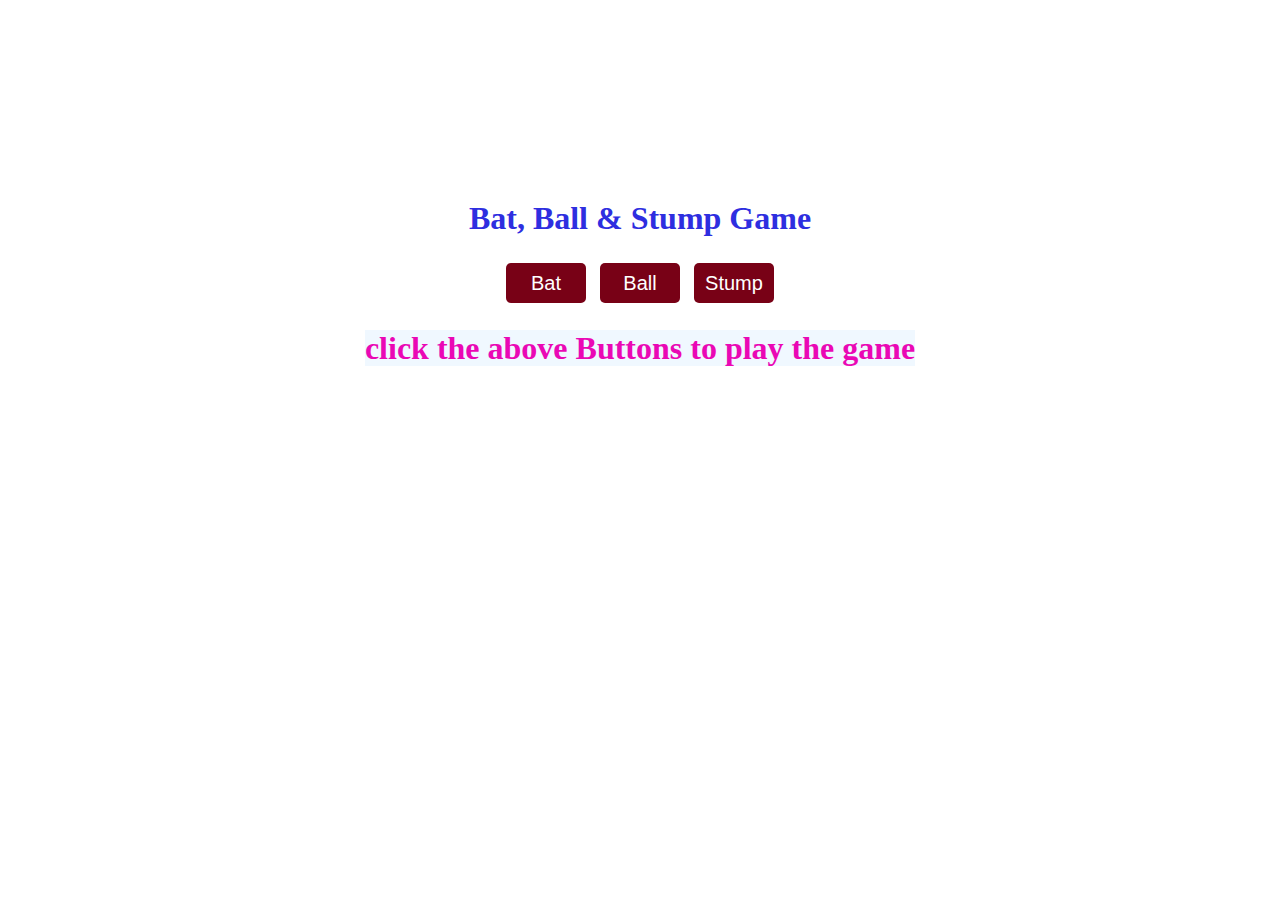
<file: bat ball game/index.html>
<!DOCTYPE html>
<html lang="en">
<head>
    <meta charset="UTF-8">
    <meta name="viewport" content="width=device-width, initial-scale=1.0">
    <title>Cricket Game</title>
    <style>
        body{
            margin-top: 200px;
            text-align: center;
            background-image:url("https://wallpaperaccess.com/full/3468697.jpg");
            background-size: cover;
            background-size: 100%;
            background-repeat: no-repeat;
        }
        h1{
            color: #2e2ee0;
        }
        button{
            margin: 5px;
            height: 40px;
            width: 80px;
            font-size: 20px;
            padding: 5px;
            border-radius: 5px;
            border: none;
            background-color: #780116;
            color: white;
        }
        button:hover{
            background-color: #1b89e4;
        }
    </style>
</head>
<body>
    <h1>Bat, Ball & Stump Game</h1>
    <button onclick="
    var option=['bat','ball','stumps'];
    var randomNumber=Math.floor(Math.random()*3);
    var value=option[randomNumber];
    if(value ==='bat')
    {
        alert('You Choosen 🏏 computer Chossen🏏, Game Draw');
    }
    else
    {
        if(value=='ball')
        {
            alert('You Choosen🏏 computer Choosen 🥎, You Won The Game ✅');
        }else
        {
            if(value=='stumps')
            {
                alert('you Choosen 🏏 Computer Choosen ⟰, Computer Won The Game❌');
            }
        }     
    }
    ">Bat</button>

    <button onclick="
    var option=['bat','ball','stumps'];
    var randomNumber=Math.floor(Math.random()*3);
    var value=option[randomNumber];
    if(value ==='ball')
    {
        alert('You Choosen 🥎 Computer Choosen 🥎,Game Was Draw');
    }
    else
    {
        if(value==='bat')
        {
            alert('you Choosen 🥎 computer choosen 🏏, Computer Won The game❌');
        }else
        {
            if(value=='stumps')
            {
                alert('you choosen 🥎 computer choosen ⟰, You Won the game✅');
            }
        }     
    }
    ">Ball</button>
    <button onclick="
    var option=['bat','ball','stumps'];
    var randomNumber=Math.floor(Math.random()*3);
    var value=option[randomNumber];
    if(value ==='stumps')
    {
        alert('you choosen ⟰ computer choosen ⟰,Game was Draw');
    }
    else
    {
        if(value=='ball')
        {
            alert('you choosen ⟰ computer choosen 🥎,Computer Won The Game❌');
        }else
        {
            if(value=='bat')
            {
                alert('you choosen ⟰ computer choosen 🏏,you Won The Game✅');
            }
        }     
    }
    ">Stump</button>
    <h1 style="color: rgb(234, 8, 181);"><span style="background-color: aliceblue;">click the above Buttons to play the game</span></h1>
    <script></script>
</body>
</html>
</file>
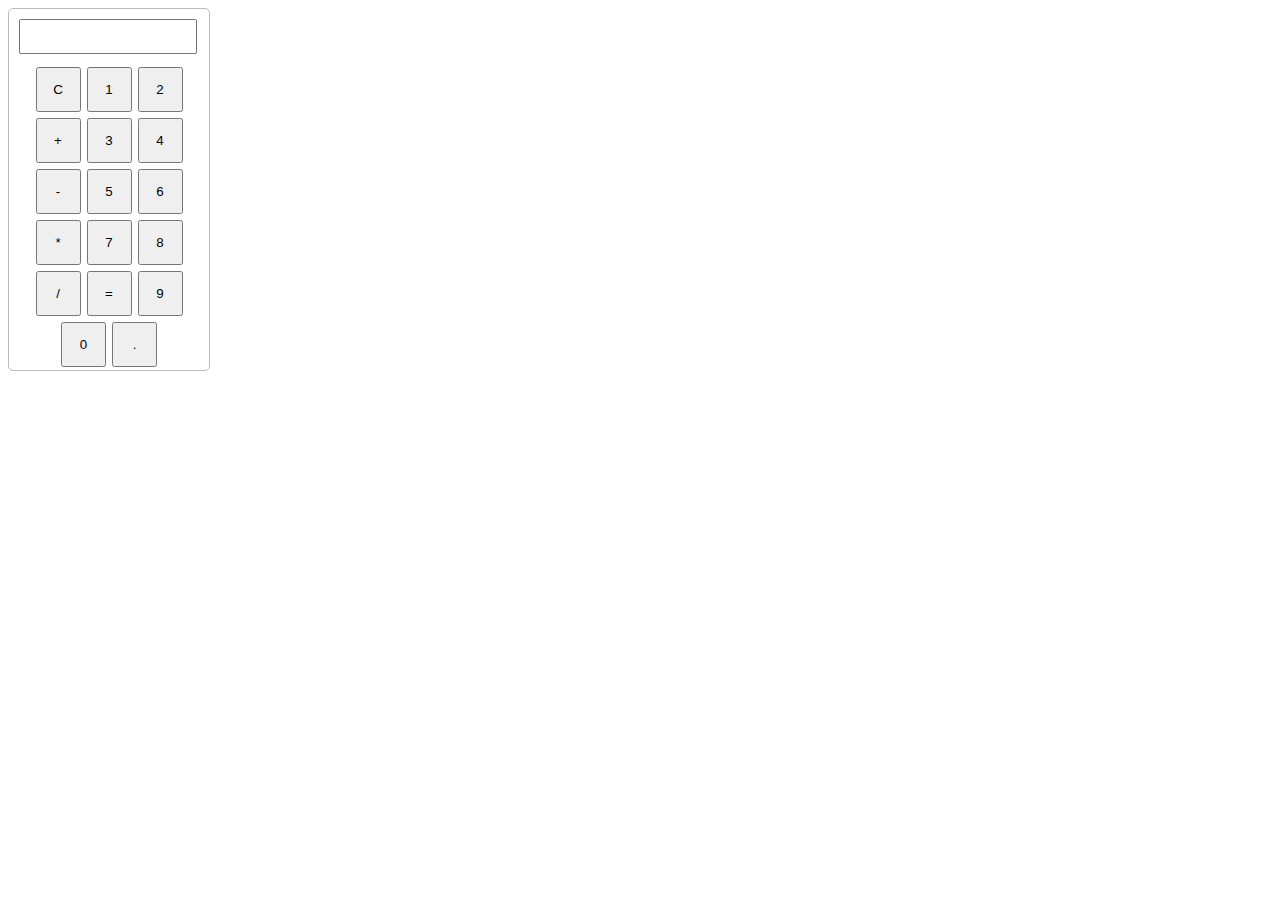
<file: calculator/calculator.html>
<!DOCTYPE html>
<html lang="en">
<head>
    <meta charset="UTF-8">
    <meta name="viewport" content="width=device-width, initial-scale=1.0">
    <title>Calculator</title>
    <link rel="stylesheet" href="calculator.css">
</head>
<body>
    <div id="calculator">
        <input type="text" id="display" readonly>
        <div class="button-conatiner">

            <button class="button" onclick="currentdisplay='';document.querySelector('#display').value = currentdisplay;">C</button>

            <button class="button" onclick="currentdisplay=currentdisplay+'1';document.querySelector('#display').value = currentdisplay;">1</button>
            <button class="button" onclick="currentdisplay=currentdisplay+'2';document.querySelector('#display').value = currentdisplay;">2</button>
            <button class="button" onclick="currentdisplay=currentdisplay+'+';document.querySelector('#display').value = currentdisplay;">+</button>
            <button class="button" onclick="currentdisplay=currentdisplay+'3';document.querySelector('#display').value = currentdisplay;">3</button>
            <button class="button" onclick="currentdisplay=currentdisplay+'4';document.querySelector('#display').value = currentdisplay;">4</button>
            <button class="button" onclick="currentdisplay=currentdisplay+'-';document.querySelector('#display').value = currentdisplay;">-</button>
            <button class="button" onclick="currentdisplay=currentdisplay+'5';document.querySelector('#display').value = currentdisplay;">5</button>
            <button class="button" onclick="currentdisplay=currentdisplay+'6';document.querySelector('#display').value = currentdisplay;">6</button>
            <button class="button" onclick="currentdisplay=currentdisplay+'*';document.querySelector('#display').value = currentdisplay;">*</button>
            <button class="button" onclick="currentdisplay=currentdisplay+'7';document.querySelector('#display').value = currentdisplay;">7</button>
            <button class="button" onclick="currentdisplay=currentdisplay+'8';document.querySelector('#display').value = currentdisplay;">8</button>
            <button class="button" onclick="currentdisplay=currentdisplay+'/';document.querySelector('#display').value = currentdisplay;">/</button>
            <button class="button" onclick="currentdisplay=eval(currentdisplay); document.querySelector('#display').value = currentdisplay;">=</button>
            <button class="button" onclick="currentdisplay=currentdisplay+'9';document.querySelector('#display').value = currentdisplay;">9</button>
            <button class="button" onclick="currentdisplay=currentdisplay+'0';document.querySelector('#display').value = currentdisplay;">0</button>
            <button class="button" onclick="currentdisplay=currentdisplay+'.';document.querySelector('#display').value = currentdisplay;">.</button>
        </div>
    </div> 
    <script>
        let currentdisplay='';
        document.querySelector("#display").value = currentdisplay;

    </script>
</body>
</html>
</file>
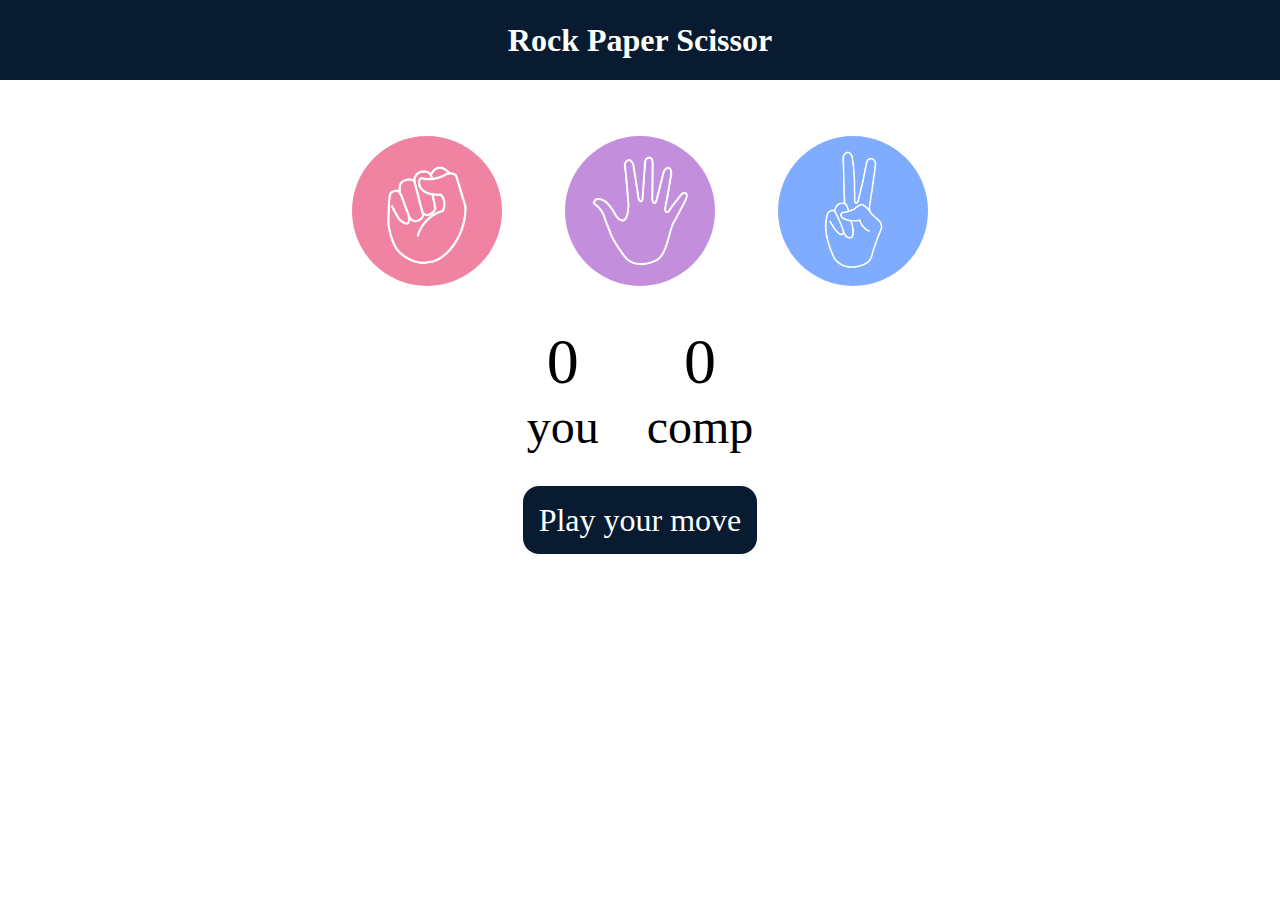
<file: rock paper scissor/app.html>
<!DOCTYPE html>
<html lang="en">
<head>
    <meta charset="UTF-8">
    <meta name="viewport" content="width=device-width, initial-scale=1.0">
    <title>Rock Paper Scissors Game</title>
    <link rel="stylesheet" href="app.css">
</head>
<body>
    <h1>Rock Paper Scissor</h1>
    <div class="choices">
        <div class="choice" id="rock">
            <img src="rock.png">
        </div>
        <div class="choice" id="paper">
            <img src="paper.png">
        </div>
        <div class="choice" id="scissor">
            <img src="scissors.png">
        </div>
    </div>
    <div class="score-board">
        <div class="score">
            <p id="user-score">0</p>
            <p>you</p>
        </div>
        <div class="score">
            <p id="comp-score">0</p>
            <p>comp</p>
        </div>
    </div>
    <div class="msg-container">
        <p id="msg">Play your move</p>
    </div>
    <script src="app.js"></script>
</body>
</html>
</file>
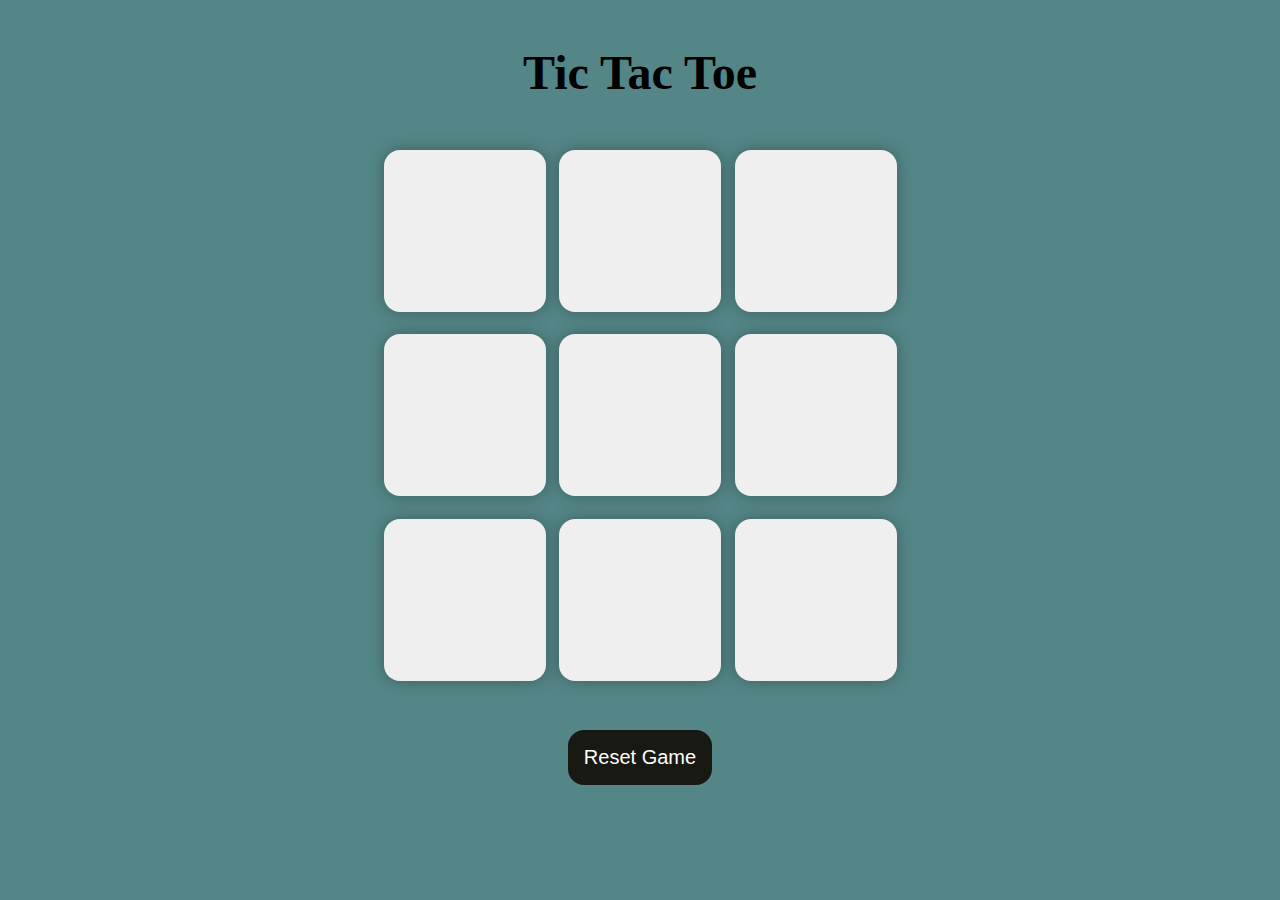
<file: Tic Tac Toe/game.html>
<!DOCTYPE html>
<html lang="en">
<head>
    <meta charset="UTF-8">
    <meta name="viewport" content="width=device-width, initial-scale=1.0">
    <title>Tic-Tac-Toe Game</title>
    <link rel="stylesheet" href="game.css">
</head>
<body>
    <div class="msg-container hide">
        <p id="msg">Winner</p>
        <button id="new-btn">New Game</button>

    </div>
    <h1>Tic Tac Toe</h1>
    <main>
        <div class="container">
            <div class="game">
                <button class="box"></button>
                <button class="box"></button>
                <button class="box"></button>
                <button class="box"></button>
                <button class="box"></button>
                <button class="box"></button>
                <button class="box"></button>
                <button class="box"></button>
                <button class="box"></button>
            </div>
        </div>
        <button id="reset-btn">Reset Game</button>
    </main>
    
    <script src="game.js">    </script>
    
</body>
</html>
</file>
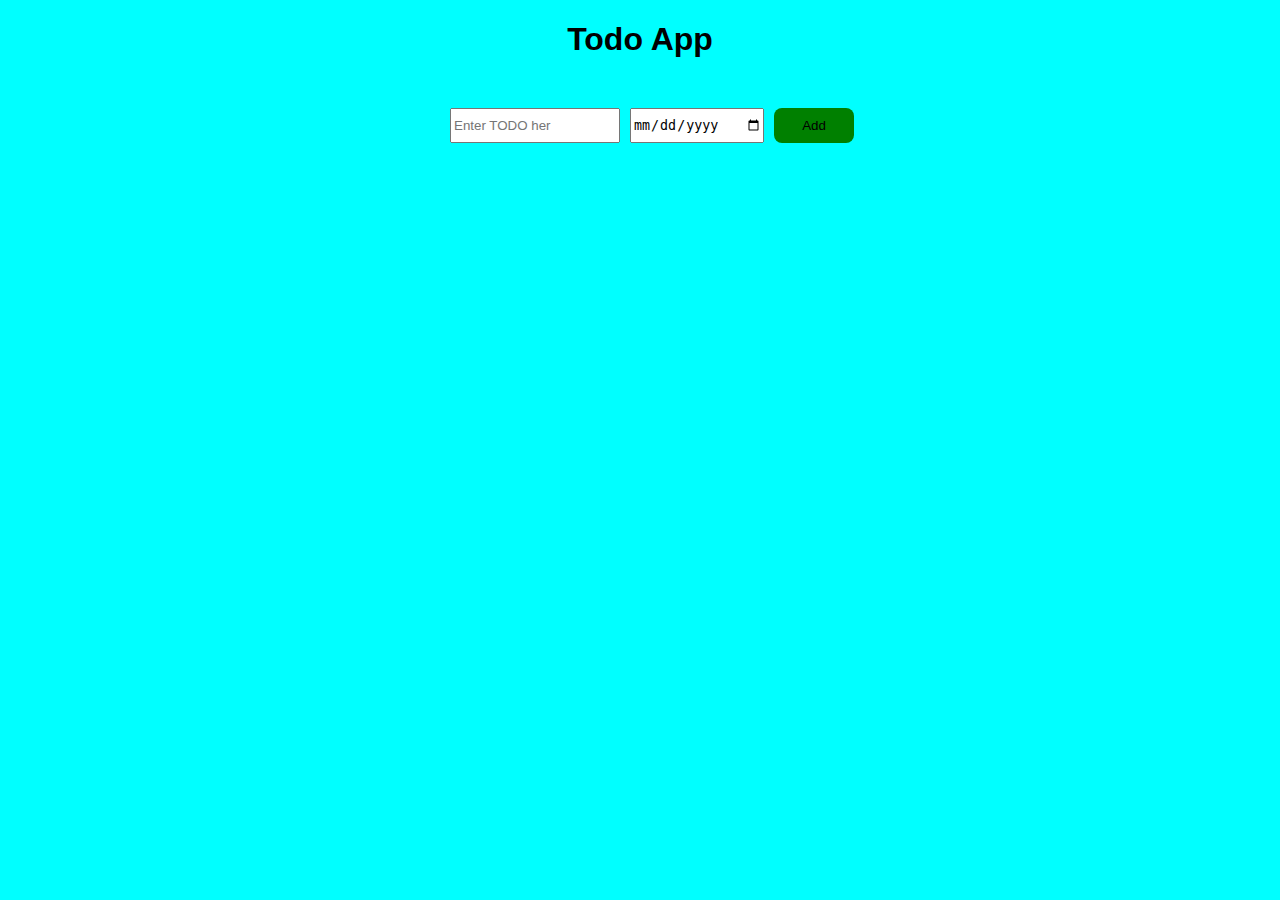
<file: Todo/Todo.html>
<!DOCTYPE html>
<html lang="en">
<head>
    <title>Todo App</title>
    <link rel="stylesheet" href="Todo.css">
</head>
<body>
    <h1 id="main-heading">Todo App</h1>
    <div class="main">
        <div class="grid-container">
            <input type="text" id="todo-input" placeholder="Enter TODO her">
            <input type="date" id="todo-date">
            <button style="background-color: green;" onclick="addTodo()">Add</button>
        </div>
        <div class="todo-container grid-container"></div>
    </div>
    
    <script src="Todo.js"></script>
</body>
</html>
</file>
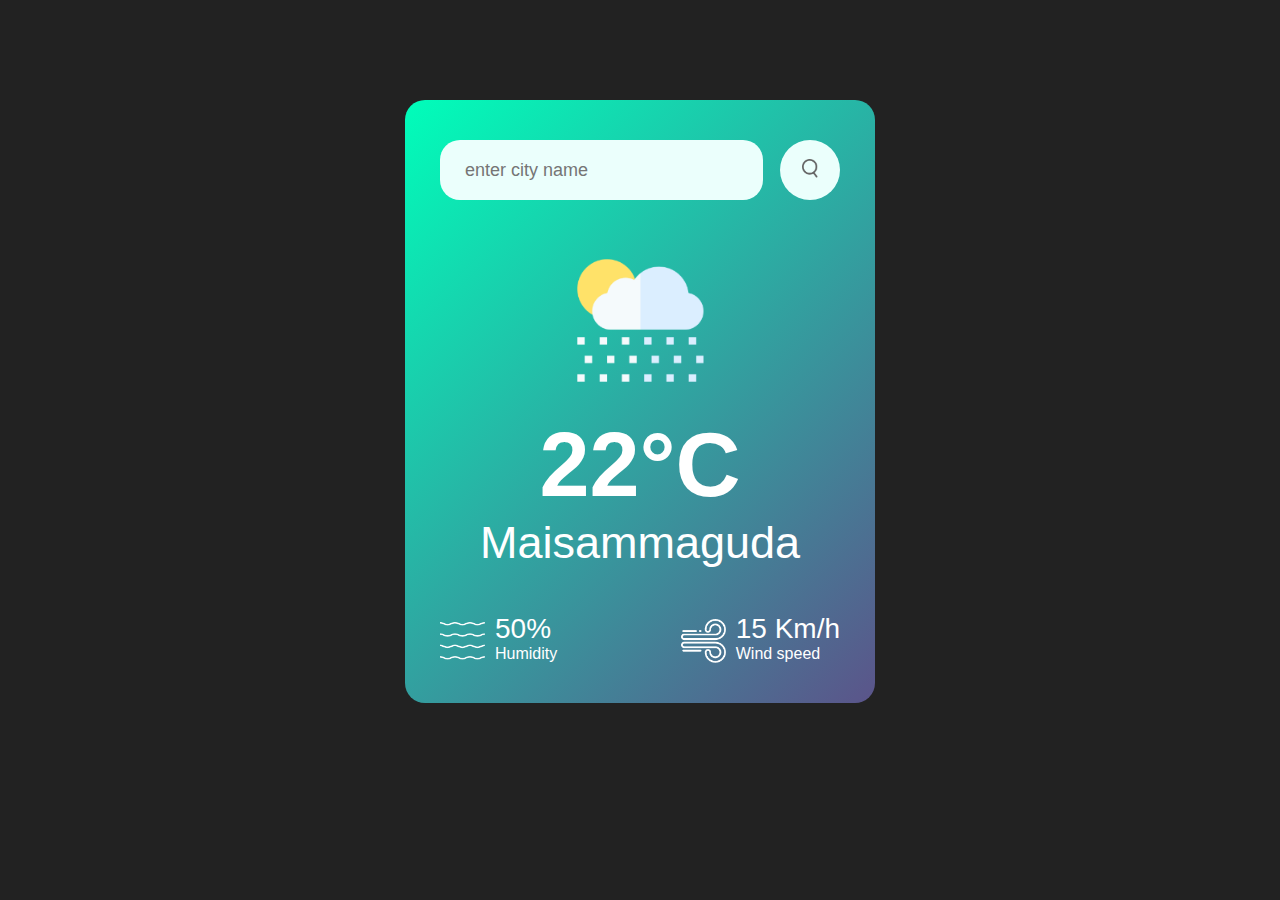
<file: weather/weather.html>
<!DOCTYPE html>
<html lang="en">
<head>
    <meta charset="UTF-8">
    <meta name="viewport" content="width=device-width, initial-scale=1.0">
    <title>Weather detection</title>
    <link rel="stylesheet" href="weather.css">
</head>
<body>
    <div class="card">
        <div class="search">
            <input type="text" placeholder="enter city name" spellcheck="false">
            <button><img src="images/search.png"></button>
         </div>
         <div class="weather">
            <img src="images/rain.png" class="weather-icon"/>
            <h1 class="temp">22°C</h1>
            <h2 class="city">Maisammaguda</h2>
            <div class="details">
                <div class="col">
                    <img src="images/humidity.png"/>
                    <div>
                        <p class="humidity">50%</p>
                        <p>Humidity</p>
                    </div>
                </div>
                <div class="col">
                    <img src="images/wind.png"/>
                    <div>
                        <p class="wind">15 Km/h</p>
                        <p>Wind speed</p>
                    </div> 
                </div>
            </div>
        </div>
    </div>

    


    <script src="weather.js"></script>
</body>
</html>
</file>
<file: calculator/calculator.css>
#calculator{
    border: 1px solid rgb(188, 186, 186);
    border-radius: 5px;
    width: 200px;
    
}
#display{
    margin: 10px;
    width: 85%;
    font-size: 25px;
}
.button-conatiner{
    display: flex;
    justify-content: center;
    align-items: center;
    flex-wrap: wrap;

}
.button{
    height: 45px;
    width: 45px;
    margin: 3px;
}
</file>
<file: rock paper scissor/app.css>
*{
    margin: 0px;
    padding: 0px;
    text-align: center;
}
h1{
    background-color: #081b31;
    color: #fff;
    height: 5rem;
    line-height: 5rem;

}
.choice:hover{
    cursor: pointer;
    background-color: black;
}
.choice{
    height: 165px;
    width: 165px;
    border-radius: 50%;
    display: flex;
    justify-content: center;
    align-items: center;
}
img{
    height: 150px;
    width: 150px;
    object-fit: cover;
    border-radius: 50%;
}
.choices{
    display: flex;
    justify-content: center;
    align-items: center;
    gap: 3rem;
    margin-top: 3rem;
}
.score-board{
    margin-top: 2rem;
    display: flex;
    justify-content: center;
    align-items: center;
    gap: 3rem;
    font-size: 3rem;
}
#user-score,#comp-score{
    font-size: 4rem;
}

#msg{
    background-color: #081b31;
    color: white;
    font-size: 2rem;
    display: inline;
    padding: 1rem ;
    border-radius: 1rem;
}
.msg-container{
    margin-top: 3rem;
}
</file>
<file: Tic Tac Toe/game.css>
*{
    margin: 0;
    padding: 0;
}
body{
    background: #548687;
    text-align: center;
}       
h1{
    margin-top: 5vmin;
    font-size: 3rem;
}        
.container{
    height: 70vh;
    display: flex;
    justify-content: center;
    align-items: center;
}
.game{
    height: 60vmin;
    width: 60vmin;
    display: flex;
    flex-wrap: wrap;
    justify-content: center;
    align-items: center;
    gap: 1.5vmin;
}
.box{
    height: 18vmin;
    width: 18vmin;
    border-radius: 1rem;
    border: none;
    box-shadow:0 0 1rem rgba(0, 0, 0, 0.3);
    font-size: 8vmin;
    color: #b0413e;
}
#reset-btn{
    padding: 1rem;
    background-color: #191913;
    color: #fff;
    border-radius: 1rem;
    border: none;
    font-size: 1.25rem; 
}
#new-btn{
    padding: 1rem;
    background-color: #191913;
    color: #fff;
    border-radius: 1rem;
    border: none;
    font-size: 1.25rem;            
}
#msg{
    color:#0deea3 ;
    font-size: 15vmin;
}
.msg-container{
    height: 100vmin;
    display: flex;
    justify-content: center;
    align-items: center;
    flex-direction: column;
    gap: 2rem;
}
.hide{
    display: none;
}
</file>
<file: Todo/Todo.css>
body{
    font-family: Arial;
    padding: 0px;
    margin: 0px;
    background-color: aqua;
}
.main{
    margin: 50px 450px;
}
#main-heading{
    text-align: center;
}

button{
    height: 35px;
    width: 80px;
    background-color: rgb(150, 0, 0);
    border-radius: 8px;
    border-style: none;
    
} 



.grid-container{
    display: grid;
    grid-template-columns: 170px 134px 100px;
    column-gap: 10px;
    row-gap: 10px;
    margin-top: 10px;
    /* align-items: center; */
}
</file>
<file: weather/weather.css>
*{
  margin: 0;
  padding: 0;
  font-family: 'Poppins',sans-serif;
  box-sizing: border-box;
}

body{
  background-color: #222;
  color: white;
}

.card{
  width: 90%;
  max-width: 470px;
  background: linear-gradient(135deg,#00feba,#5b548a);
  color: #fff;
  text-align: center;
  margin: 100px auto 0;
  border-radius: 20px;
  padding: 40px 35px;
}

.search{
  width: 100%;
  display: flex;
  align-items: center;
  justify-content: space-between;
}

.search input{
  border-radius: 20px;
  height: 60px;
  font-size: 18px;
  border: 0;
  outline: 0;
  padding: 10px 25px;
  background:#ebfffc ;
  color: #555;
  flex: 1;
  margin-right: 17px;
}

.search button{
  border: 0;
  outline: 0;
  background: #ebfffc;
  border-radius: 50%;
  width: 60px;
  height: 60px;
  cursor: pointer;
}
.search button img{
  width: 16px;
}

.weather-icon{
  width: 180px;
  margin-top: 30px;
}

.weather h1{
  font-size: 90px;
  font-weight: 550;
}
.weather h2{
  font-size: 45px;
  font-weight: 300;
}


.details{
  display: flex;
  flex-direction: row;
  margin-top: 50px;
  justify-content: space-between;
  align-items: flex-start;
}

.col{
  display: flex;
  align-items: center;
  text-align: left;
}
.col img{
  width: 45px;
  margin-right: 10px;
}
.humidity,.wind{
  font-size: 28px;
  margin-top:-6px;
}
</file>
